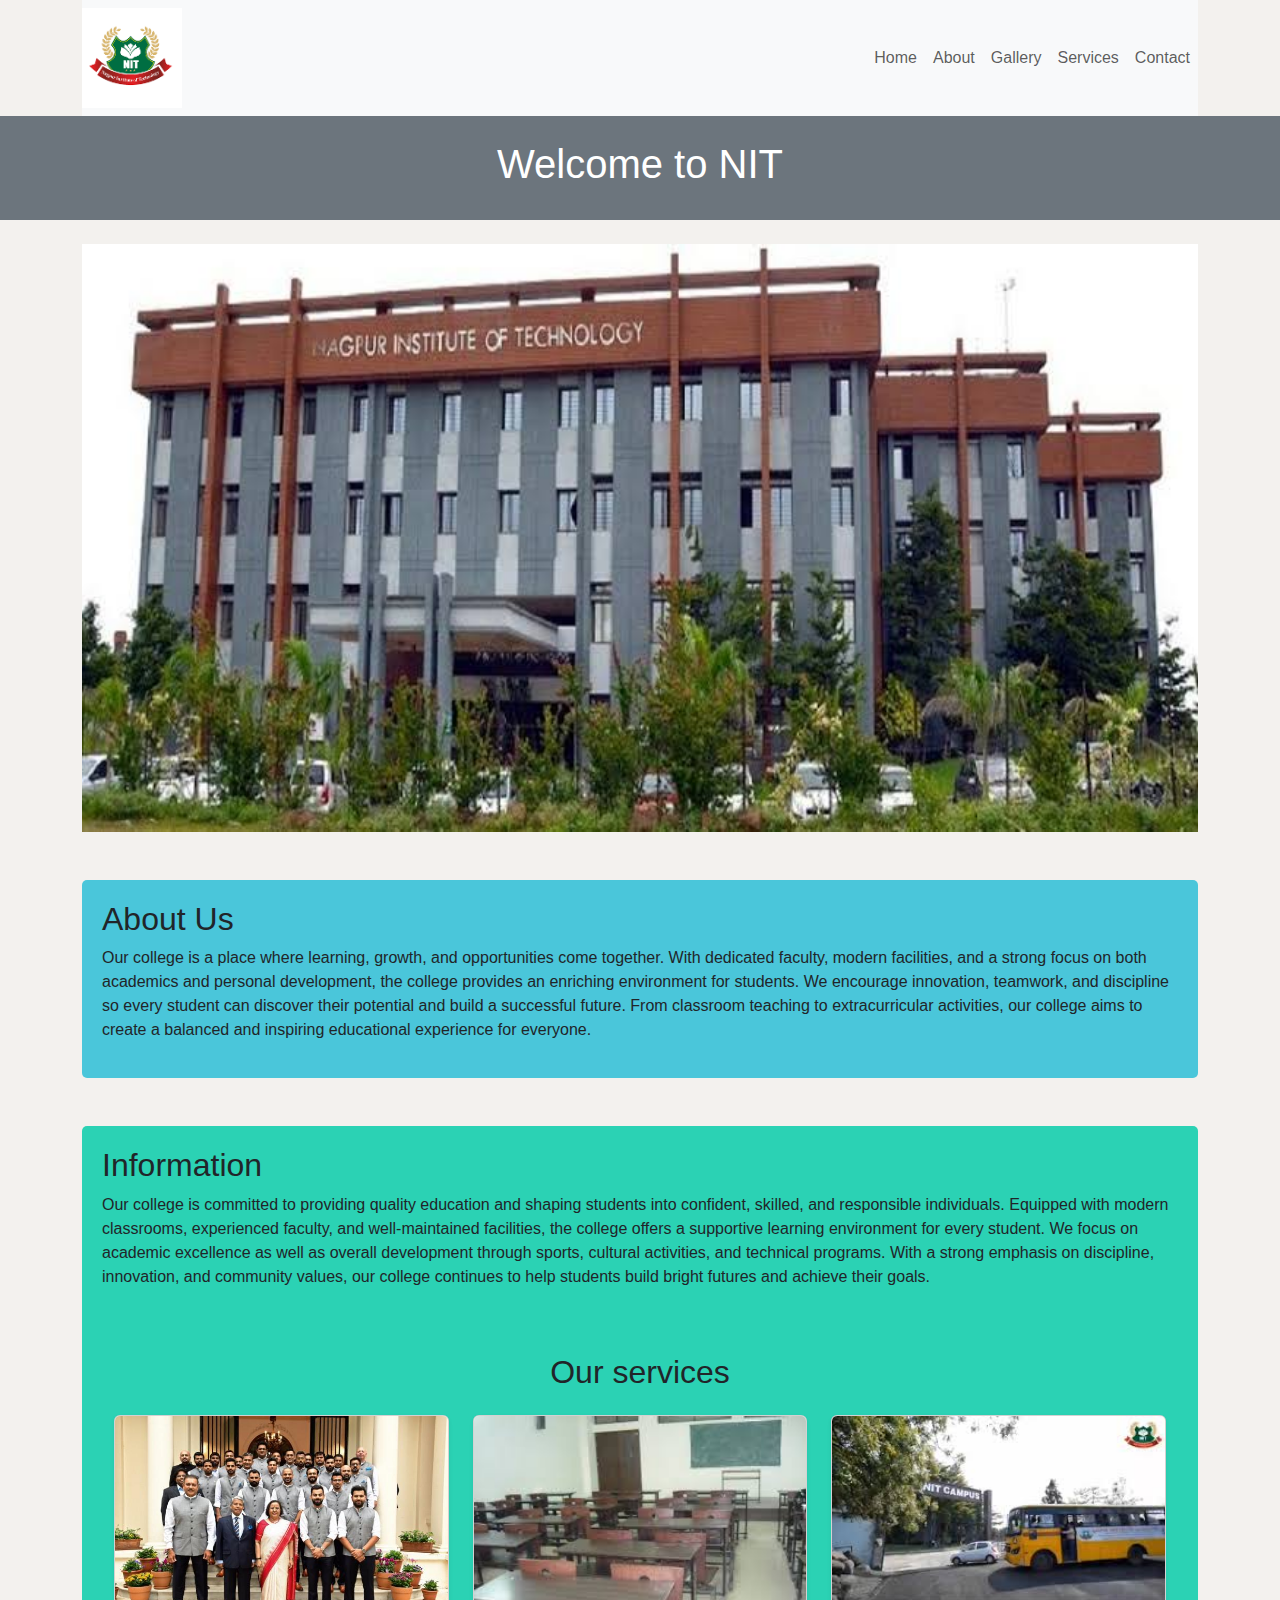
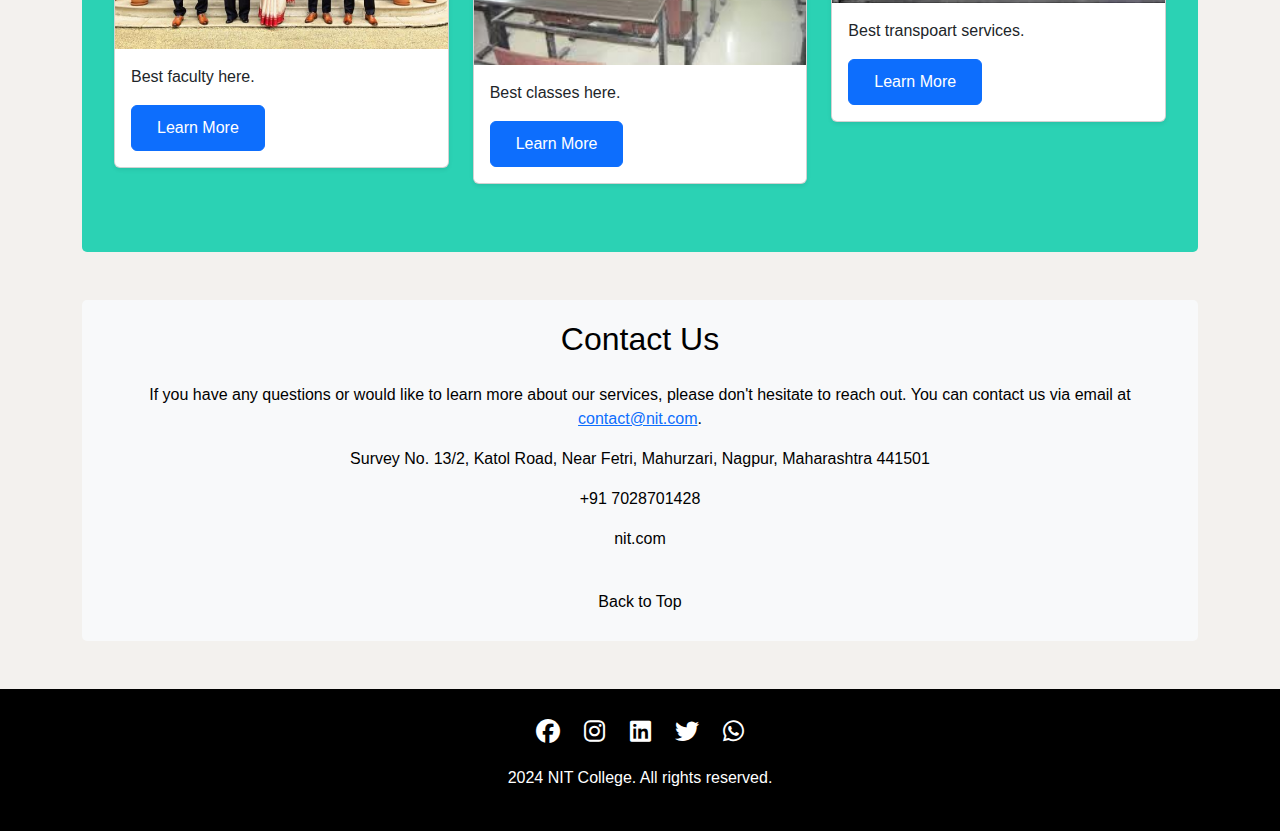
<file: index.html>
<!DOCTYPE html>
<html lang="en">
<head>
  <meta charset="UTF-8">
  <meta name="viewport" content="width=device-width, initial-scale=1.0">
  <title>NIT College</title>
  <link href="image/logo.png" rel="icon">
  <!-- <link rel="stylesheet" href="https://cdnjs.cloudflare.com/ajax/libs/font-awesome/7.1.0/css/all.min.css"> -->
  <link rel="stylesheet" href="https://cdnjs.cloudflare.com/ajax/libs/font-awesome/6.5.0/css/all.min.css"/>
  <style src="styles.css"></style>
  <link href="bootstrap-5.3.8-dist/css/bootstrap.min.css" rel="stylesheet">
  <link href="css/style.css" rel="stylesheet">
</head>
  <body>
    <div class="container">
      <nav class="navbar navbar-expand-lg navbar-light bg-light sticky-top"> 
        <img src="image/logo.png" alt="NIT college logo" style="height: 100px; width:100px; margin-right:10px;">
        <button class="navbar-toggler" type="button" data-bs-toggle="collapse" data-bs-target="#navbarNav">
          <span class="navbar-toggler-icon"></span>
        </button>
        <div class="collapse navbar-collapse" id="navbarNav">
          <ul class="navbar-nav ms-auto">
            <li class="nav-item"><a class="nav-link" href="index.html">Home</a></li>
            <li class="nav-item"><a class="nav-link" href="about.html">About</a></li>
            <li class="nav-item"><a class="nav-link" href="gallery.html">Gallery</a></li>
            <li class="nav-item"><a class="nav-link" href="Services.html">Services</a></li>
            <li class="nav-item"><a class="nav-link" href="contact.html">Contact</a></li> 
          </ul>
        </div>
      </nav>
    </div>
    <header class="bg-secondary text-white text-center py-4 mb-4">
      <h1>Welcome to NIT</h1>
    </header>
    <main class="container">
      <section id="home" class="mb-5 home">    
      <img src="image/clg.jpeg" class="d-block w-100" alt="College Image">
      </section>
      <section id="about" class="mb-5">
        <h2>About Us</h2>
        <p> Our college is a place where learning, growth, and opportunities come together. With dedicated faculty, modern facilities, and a strong focus on both academics and personal development, the college provides an enriching environment for students. We encourage innovation, teamwork, and discipline so every student can discover their potential and build a successful future. From classroom teaching to extracurricular activities, our college aims to create a balanced and inspiring educational experience for everyone.</p>
      </section>
      <section id="services" class="mb-5">
        <h2>Information</h2>
        <p>Our college is committed to providing quality education and shaping students into confident, skilled, and responsible individuals. Equipped with modern classrooms, experienced faculty, and well-maintained facilities, the college offers a supportive learning environment for every student. We focus on academic excellence as well as overall development through sports, cultural activities, and technical programs. With a strong emphasis on discipline, innovation, and community values, our college continues to help students build bright futures and achieve their goals.</p>
        <div class="container py-5">
          <h2 class="text-center mb-4">Our services </h2>
          <div class="row g-4">
            <div class="col-sm-6 col-lg-4">
              <div class="card shadow-sm">
                <img src="image/faculty.jpg" class="card-img-top" alt="Faculty">
                <div class="card-body">
                  <p class="card-text">Best faculty here.</p>
                  <a href="#" class="btn btn-primary">Learn More</a>
                </div>
              </div>
            </div>
            <div class="col-sm-6 col-lg-4">
              <div class="card shadow-sm">
                <img src="image/classroom.jpg" class="card-img-top" alt="">
                <div class="card-body">
                  <p class="card-text">Best classes here.</p>
                  <a href="#" class="btn btn-primary">Learn More</a>
                </div>
              </div>
            </div>
            <div class="col-sm-6 col-lg-4">
              <div class="card shadow-sm">
                <img src="image/transpoart.jpeg" class="card-img-top" alt="">
                <div class="card-body">
                  <p class="card-text">Best transpoart services.</p>
                  <a href="#" class="btn btn-primary">Learn More</a>
                </div>
              </div>
            </div>
          </div>
        </div>
      </section>
      <section id="contact" class="bg-light text-black mb-5">
        <div class="container text-center">
          <h2 class="mb-4">Contact Us</h2>
          <p>If you have any questions or would like to learn more about our services, please don't hesitate to reach out. You can contact us via email at <a href="mailto:contact@nit.com">contact@nit.com</a>.</p>
          <p>Survey No. 13/2, Katol Road, Near Fetri, Mahurzari, Nagpur, Maharashtra 441501</p>
          <p><i class="bi bi-telephone"></i> +91 7028701428</p>
          <p><i class="bi bi-envelope"></i> nit.com</p>
          <a href="#home" class="btn btn-light mt-3">Back to Top</a>
        </div>
      </section>
    </main>
    <footer class="text-center mt-4" style="background-color:#000; color:white; text-align:center; padding:25px 0;">
      <div class="social-links">
        <a href="https://facebook.com" target="_blank"><i class="fa-brands fa-facebook"></i></a>
        <a href="https://instagram.com" target="_blank"><i class="fa-brands fa-instagram"></i></a>
        <a href="https://linkedin.com" target="_blank"><i class="fa-brands fa-linkedin"></i></a>
        <a href="https://twitter.com" target="_blank"><i class="fa-brands fa-twitter"></i></a>
        <a href="https://wa.me/" target="_blank"><i class="fa-brands fa-whatsapp"></i></a>
        <p class="mt-3">2024 NIT College. All rights reserved.</p>
      </div>
    </footer>
    <script src="https://cdn.jsdelivr.net/npm/bootstrap@5.3.3/dist/js/bootstrap.bundle.min.js"></script>
  </body>
</html>
</file>
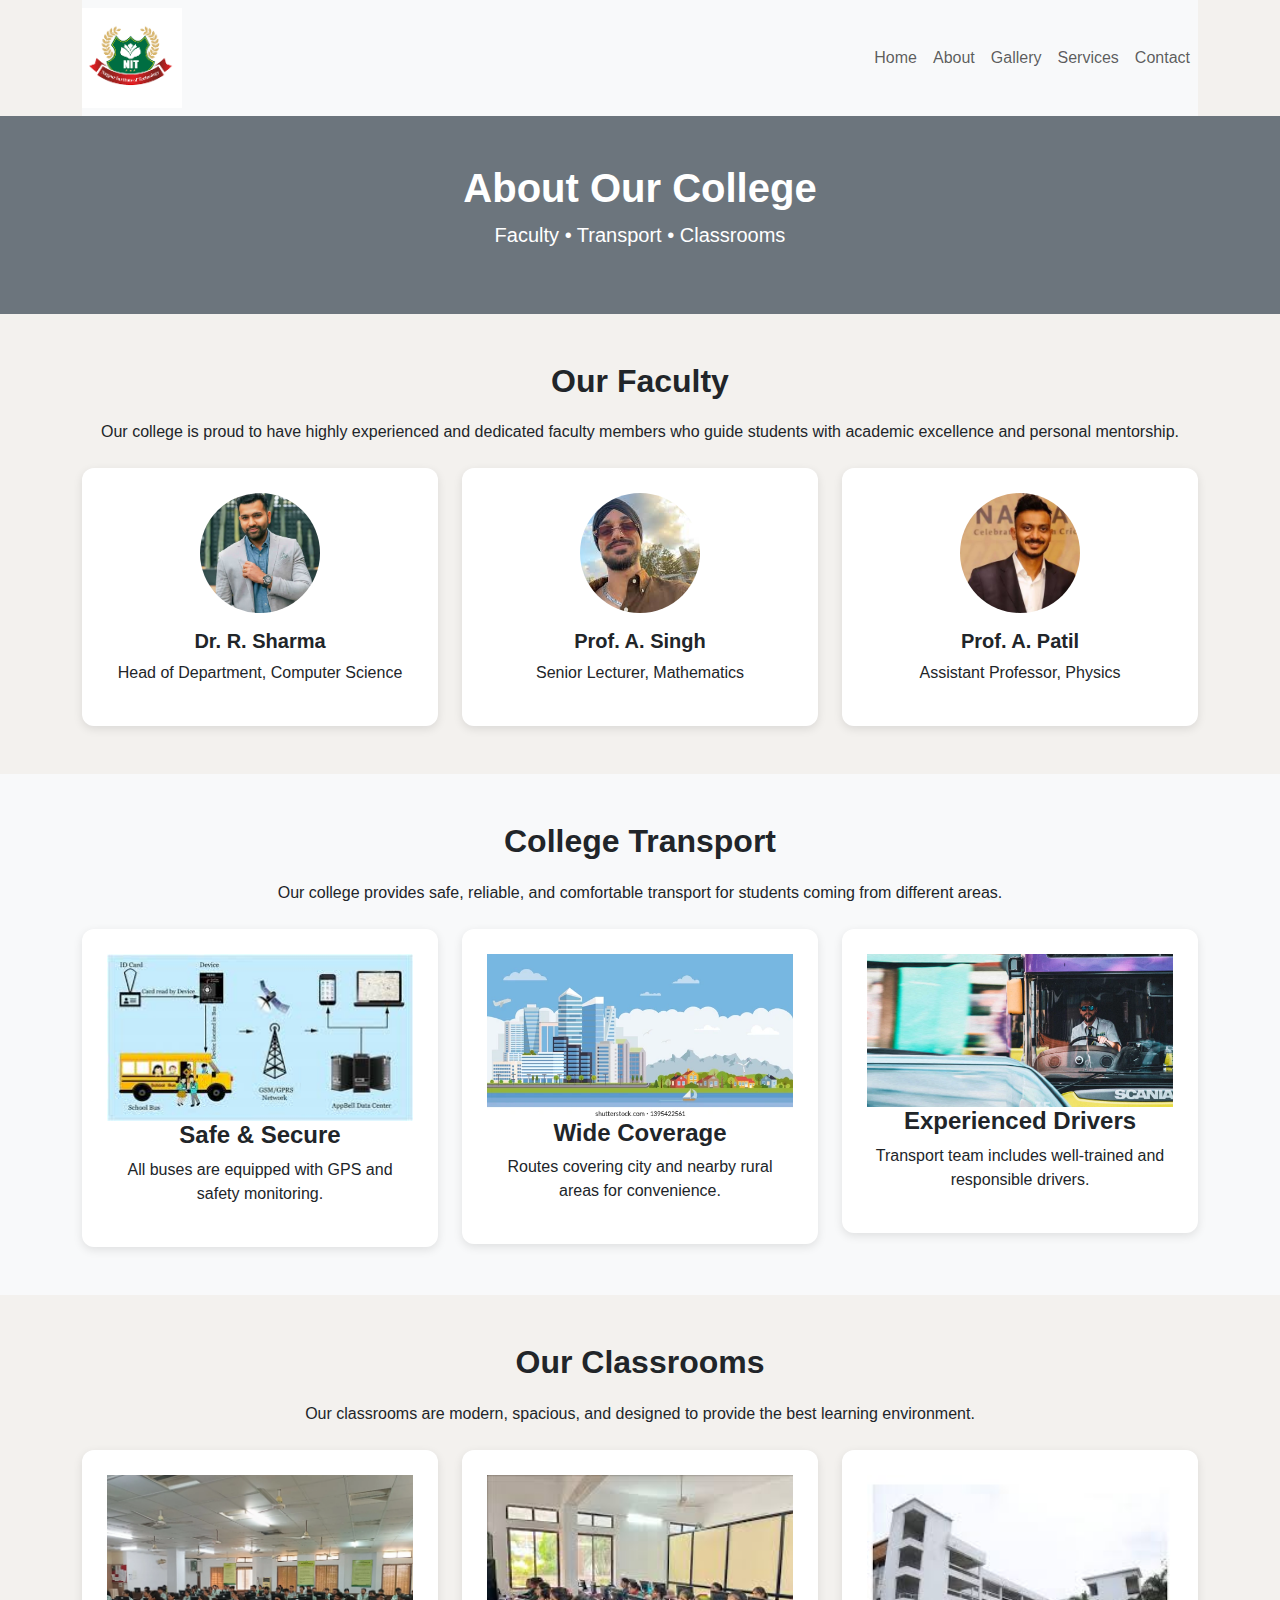
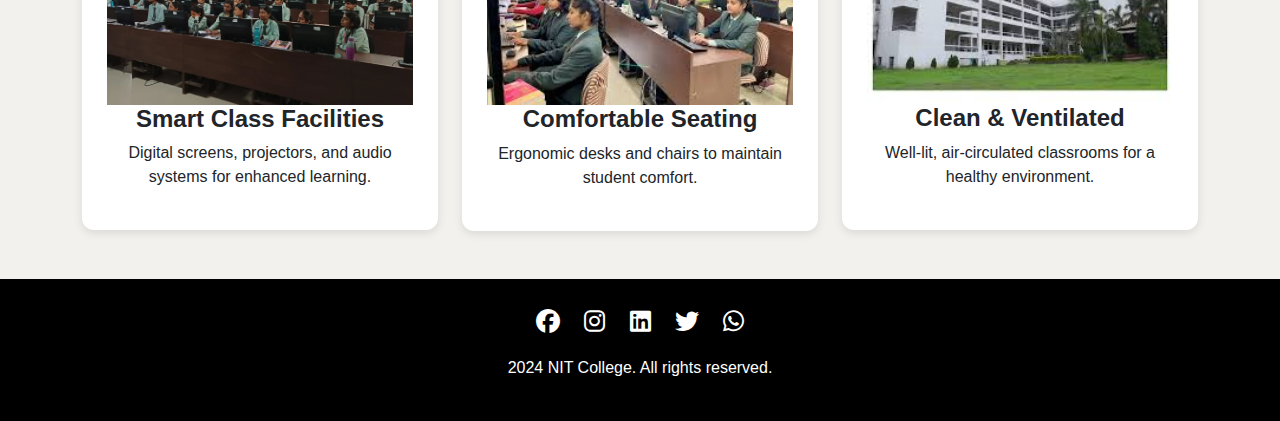
<file: about.html>
<!DOCTYPE html>
<html lang="en">
<head>
    <meta charset="UTF-8">
    <meta name="viewport" content="width=device-width, initial-scale=1.0">
    <title>About Our College</title>

    <link href="bootstrap-5.3.8-dist/css/bootstrap.min.css" rel="stylesheet">
    <link rel="stylesheet" href="https://cdnjs.cloudflare.com/ajax/libs/font-awesome/6.5.0/css/all.min.css"/>
    <link href="css/style.css" rel="stylesheet">
</head>
    <body>
        <div class="container">
            <nav class="navbar navbar-expand-lg navbar-light bg-light sticky-top"> 
                <img src="image/logo.png" alt="NIT college logo" style="height: 100px; width:100px; margin-right:10px;">
                <button class="navbar-toggler" type="button" data-bs-toggle="collapse" data-bs-target="#navbarNav">
                    <span class="navbar-toggler-icon"></span>
                </button>
                <div class="collapse navbar-collapse" id="navbarNav">
                    <ul class="navbar-nav ms-auto">
                        <li class="nav-item"><a class="nav-link" href="index.html">Home</a></li>
                        <li class="nav-item"><a class="nav-link" href="about.html">About</a></li>
                        <li class="nav-item"><a class="nav-link" href="gallery.html">Gallery</a></li>
                        <li class="nav-item"><a class="nav-link" href="Services.html">Services</a></li>
                        <li class="nav-item"><a class="nav-link" href="contact.html">Contact</a></li> 
                    </ul>
                </div>
            </nav>
        </div>
        <section class="bg-secondary text-white text-center py-5">
            <h1 class="fw-bold">About Our College</h1>
            <p class="lead">Faculty • Transport • Classrooms</p>
        </section>
        <section class="container my-5">
            <h2 class="section-title text-center">Our Faculty</h2>
            <p class="text-center mb-4">
                Our college is proud to have highly experienced and dedicated faculty members
                who guide students with academic excellence and personal mentorship.
            </p>
            <div class="row g-4 justify-content-center">
                <div class="col-md-4 text-center">
                    <div class="icon-box">
                        <img src="image/R.Sharma.jpg" class="faculty-img mb-3">
                        <h5 class="fw-bold">Dr. R. Sharma</h5>
                        <p>Head of Department, Computer Science</p>
                    </div>
                </div>
                <div class="col-md-4 text-center">
                    <div class="icon-box">
                        <img src="image/A.Sing.jpg" class="faculty-img mb-3">
                        <h5 class="fw-bold">Prof. A. Singh</h5>
                        <p>Senior Lecturer, Mathematics</p>
                    </div>
                </div>
                <div class="col-md-4 text-center">
                    <div class="icon-box">
                        <img src="image/A.Patel.jpg" class="faculty-img mb-3">
                        <h5 class="fw-bold">Prof. A. Patil</h5>
                        <p>Assistant Professor, Physics</p>
                    </div>
                </div>

            </div>
        </section>
        <section class="bg-light py-5">
            <div class="container">
                <h2 class="section-title text-center">College Transport</h2>
                <p class="text-center mb-4">
                    Our college provides safe, reliable, and comfortable transport for students
                    coming from different areas.
                </p>
                <div class="row g-4">
                    <div class="col-md-4">
                        <div class="icon-box text-center">
                            <img src="image/gps.jpg" class="card-img-top" alt="">
                            <h4 class="fw-bold">Safe & Secure</h4>
                            <p>All buses are equipped with GPS and safety monitoring.</p>
                        </div>
                    </div>
                    <div class="col-md-4">
                        <div class="icon-box text-center">
                            <img src="image/near_ruler.webp" class="card-img-top" alt="">
                            <h4 class="fw-bold">Wide Coverage</h4>
                            <p>Routes covering city and nearby rural areas for convenience.</p>
                        </div>
                    </div>
                    <div class="col-md-4">
                        <div class="icon-box text-center">
                            <img src="image/driver.webp" class="card-img-top" alt="">
                            <h4 class="fw-bold">Experienced Drivers</h4>
                            <p>Transport team includes well-trained and responsible drivers.</p>
                        </div>
                    </div>

                </div>
            </div>
        </section>
        <section class="container my-5">
            <h2 class="section-title text-center">Our Classrooms</h2>
            <p class="text-center mb-4">
                Our classrooms are modern, spacious, and designed to provide the best learning environment.
            </p>
            <div class="row g-4 justify-content-center">
                <div class="col-md-4">
                    <div class="icon-box text-center">
                        <img src="image/smart_classroom.webp" class="card-img-top" alt="">
                        <h4 class="fw-bold">Smart Class Facilities</h4>
                        <p>Digital screens, projectors, and audio systems for enhanced learning.</p>
                    </div>
                </div>
                <div class="col-md-4">
                    <div class="icon-box text-center">
                        <img src="image/seating.jpeg"class="card-img-top" alt="">
                        <h4 class="fw-bold">Comfortable Seating</h4>
                        <p>Ergonomic desks and chairs to maintain student comfort.</p>
                    </div>
                </div>
                <div class="col-md-4">
                    <div class="icon-box text-center">
                        <img src="image/clean.jpeg" class="card-img-top" alt="">
                        <h4 class="fw-bold">Clean & Ventilated</h4>
                        <p>Well-lit, air-circulated classrooms for a healthy environment.</p>
                    </div>
                </div>

            </div>
        </section>
        <footer class="text-center mt-4" style="background-color:#000; color:white; text-align:center; padding:25px 0;">
            <div class="social-links">
                <a href="https://facebook.com" target="_blank"><i class="fa-brands fa-facebook"></i></a>
                <a href="https://instagram.com" target="_blank"><i class="fa-brands fa-instagram"></i></a>
                <a href="https://linkedin.com" target="_blank"><i class="fa-brands fa-linkedin"></i></a>
                <a href="https://twitter.com" target="_blank"><i class="fa-brands fa-twitter"></i></a>
                <a href="https://wa.me/" target="_blank"><i class="fa-brands fa-whatsapp"></i></a>
                <p class="mt-3">2024 NIT College. All rights reserved.</p>
            </div>
        </footer>
        <script src="https://cdn.jsdelivr.net/npm/bootstrap@5.3.2/dist/js/bootstrap.bundle.min.js"></script>
    </body>
</html>
</file>
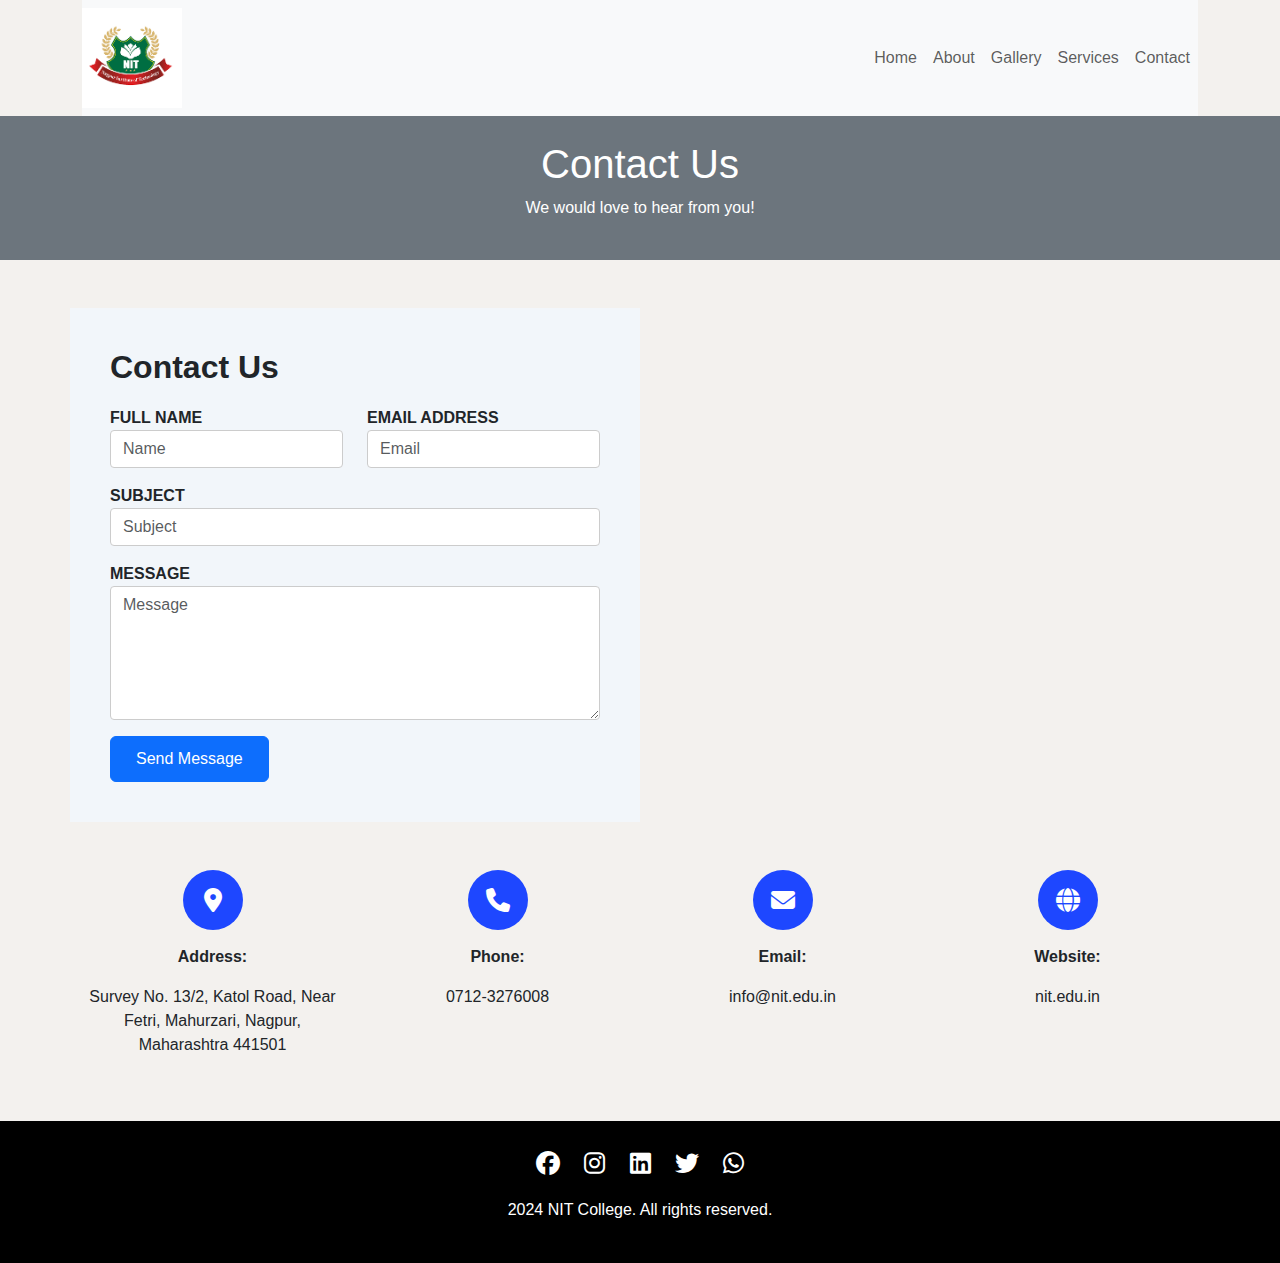
<file: contact.html>
<!DOCTYPE html>
<html lang="en">
    <head>
        <meta charset="UTF-8">
        <meta name="viewport" content="width=device-width, initial-scale=1.0">
        <title>Contact</title>

        <link href="bootstrap-5.3.8-dist/css/bootstrap.min.css" rel="stylesheet">
        <link rel="stylesheet" href="https://cdnjs.cloudflare.com/ajax/libs/font-awesome/6.5.0/css/all.min.css"/>
        <link href="css/style.css" rel="stylesheet">
    </head>
    <body>
        <div class="container">
            <nav class="navbar navbar-expand-lg navbar-light bg-light sticky-top"> 
                <img src="image/logo.png" alt="NIT college logo" style="height: 100px; width:100px; margin-right:10px;">
                <button class="navbar-toggler" type="button" data-bs-toggle="collapse" data-bs-target="#navbarNav">
                    <span class="navbar-toggler-icon"></span>
                </button>
                <div class="collapse navbar-collapse" id="navbarNav">
                    <ul class="navbar-nav ms-auto">
                        <li class="nav-item"><a class="nav-link" href="index.html">Home</a></li>
                        <li class="nav-item"><a class="nav-link" href="about.html">About</a></li>
                        <li class="nav-item"><a class="nav-link" href="gallery.html">Gallery</a></li>
                        <li class="nav-item"><a class="nav-link" href="Services.html">Services</a></li>
                        <li class="nav-item"><a class="nav-link" href="contact.html">Contact</a></li> 
                    </ul>
                </div>
            </nav>
        </div>
        <header class="bg-secondary text-white text-center py-4">
            <h1>Contact Us</h1>
            <p>We would love to hear from you!</p>
        </header>
        <div class="container mt-5">

    <div class="row">
        <div class="col-md-6 contact-box">
            <h2>Contact Us</h2>

            <div class="row">
                <div class="col-md-6 mb-3">
                    <label class="fw-bold">FULL NAME</label>
                    <input type="text" class="form-control" placeholder="Name">
                </div>

                <div class="col-md-6 mb-3">
                    <label class="fw-bold">EMAIL ADDRESS</label>
                    <input type="email" class="form-control" placeholder="Email">
                </div>
            </div>

            <div class="mb-3">
                <label class="fw-bold">SUBJECT</label>
                <input type="text" class="form-control" placeholder="Subject">
            </div>

            <div class="mb-3">
                <label class="fw-bold">MESSAGE</label>
                <textarea class="form-control" rows="5" placeholder="Message"></textarea>
            </div>

            <button class="btn btn-primary">Send Message</button>
        </div>
        <div class="col-md-6 p-0">
            <iframe 
                src="https://www.google.com/maps/embed?pb=!1m18!1m12!1m3!1d3719.2698913576633!2d78.98858787509859!3d21.221143680476736!2m3!1f0!2f0!3f0!3m2!1i1024!2i768!4f13.1!3m3!1m2!1s0x3bd4c7573604bdf9%3A0x48b9418a83fbe1da!2sNagpur%20Institute%20Of%20Technology!5e0!3m2!1sen!2sin!4v1764218401381!5m2!1sen!2sin"
                width="100%" height="100%" style="border:0;" allowfullscreen="" loading="lazy">
            </iframe>
        </div>

    </div>
</div>
<div class="container mt-5 mb-5">
    <div class="row text-center">

        <div class="col-md-3">
            <div class="info-icon"><i class="fa fa-map-marker-alt"></i></div>
            <p class="fw-bold">Address:</p>
            <p>Survey No. 13/2, Katol Road, Near Fetri, Mahurzari, Nagpur, Maharashtra 441501</p>
        </div>

        <div class="col-md-3">
            <div class="info-icon"><i class="fa fa-phone"></i></div>
            <p class="fw-bold">Phone:</p>
            <p>0712-3276008</p>
        </div>

        <div class="col-md-3">
            <div class="info-icon"><i class="fa fa-envelope"></i></div>
            <p class="fw-bold">Email:</p>
            <p>info@nit.edu.in</p>
        </div>

        <div class="col-md-3">
            <div class="info-icon"><i class="fa fa-globe"></i></div>
            <p class="fw-bold">Website:</p>
            <p>nit.edu.in</p>
        </div>

    </div>
</div>


<footer class="text-center mt-4" style="background-color:#000; color:white; text-align:center; padding:25px 0;">
  <div class="social-links">
    <a href="https://facebook.com" target="_blank"><i class="fa-brands fa-facebook"></i></a>
    <a href="https://instagram.com" target="_blank"><i class="fa-brands fa-instagram"></i></a>
    <a href="https://linkedin.com" target="_blank"><i class="fa-brands fa-linkedin"></i></a>
    <a href="https://twitter.com" target="_blank"><i class="fa-brands fa-twitter"></i></a>
    <a href="https://wa.me/" target="_blank"><i class="fa-brands fa-whatsapp"></i></a>
    <p class="mt-3">2024 NIT College. All rights reserved.</p>
  </div>
</footer>
<script src="https://cdn.jsdelivr.net/npm/bootstrap@5.3.3/dist/js/bootstrap.bundle.min.js"></script>
    </body>
</html>
</file>
<file: css/style.css>
body {
        font-family: Arial, sans-serif;
        margin: 0;
        padding: 0;
        background-color: rgb(243, 241, 238);
    }
    header h1 {
        text-align: center;
    }
    
.contact-box{
    background: #f2f6fa;
    padding: 40px;
}
.contact-box h2{
    margin-bottom: 20px;
    font-weight: 600;
}
.form-control{
    background: white;
    border: 1px solid #ccc;
    border-radius: 4px;
    box-shadow: none;
}
.form-control:focus{
    border-color: #0d6efd;
}
.btn-primary{
    padding: 10px 25px;
    font-size: 16px;
}
.info-icon{
    background: #1e47ff;
    color: white;
    width: 60px;
    height: 60px;
    border-radius: 50%;
    display: flex;
    align-items: center;
    justify-content: center;
    font-size: 24px;
    margin: auto;
    margin-bottom: 15px;
}
.info-text{
    text-align: center;
}
#about {
        background-color: rgb(74, 198, 218);
        padding: 20px;
        border-radius: 5px;
    }
    #services {
        background-color: rgb(43, 210, 180);
        padding: 20px;
        border-radius: 5px;
    }
    #contact {
        background-color: rgb(97, 236, 234);
        padding: 20px;
        border-radius: 5px;
    }
    .icon-box {
            padding: 25px;
            border-radius: 12px;
            background: #fff;
            box-shadow: 0 3px 10px rgba(0,0,0,0.1);
            transition: 0.3s;
        }
        .icon-box:hover {
            transform: translateY(-5px);
        }
        .section-title {
            font-weight: 700;
            margin-bottom: 20px;
        }
    footer {
        background-color: black;
        color: white;
        text-align: center;
        padding: 10px 0;
    }
    .social-links a {
    color: #fff;
    margin: 0 10px;
    font-size: 24px;
    transition: 0.3s;
    }
    /* .social-links a:hover {
    color: #7c5cff; 
    } */
    .faculty-img {
            width: 120px;
            height: 120px;
            object-fit: cover;
            border-radius: 50%;
        }
</file>
